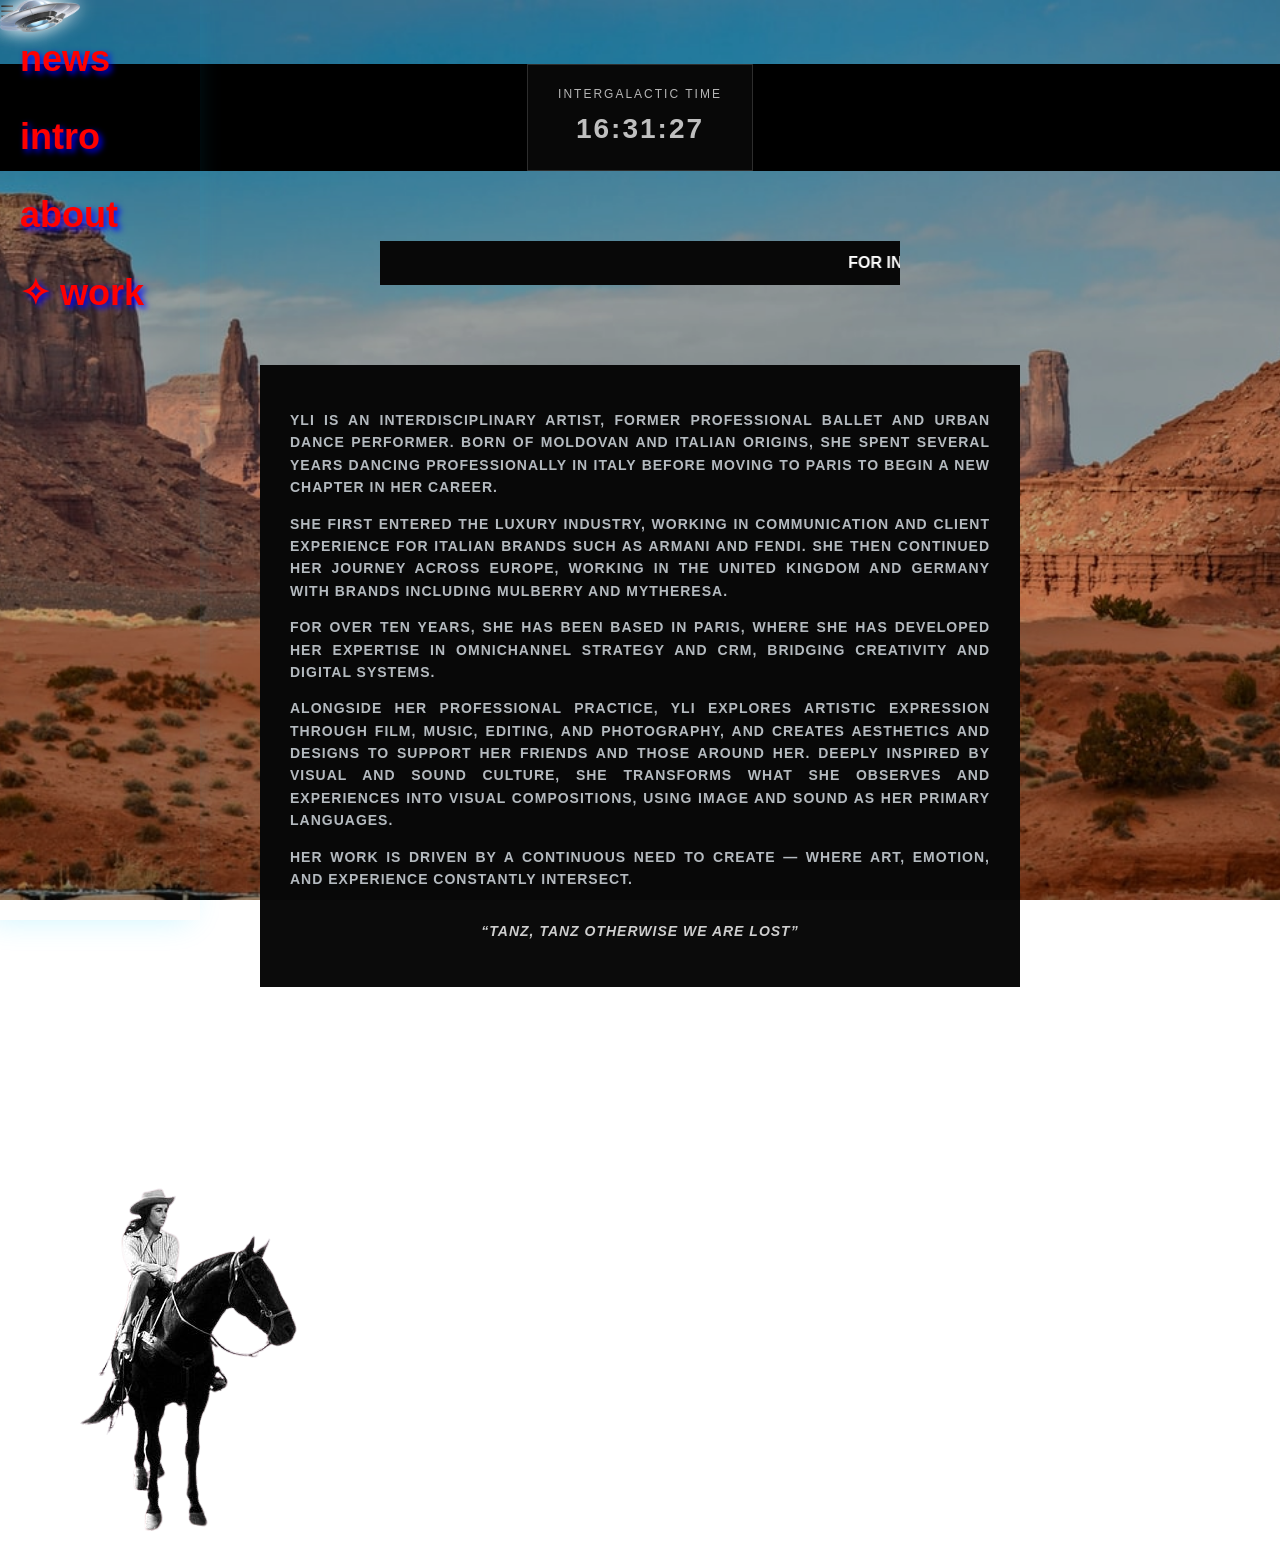
<file: contacts.html>
<!doctype html>
<html>
<head>
<meta charset="UTF-8">
<title>Contactez-nous</title>

<!-- Main CSS -->
<link rel="stylesheet" type="text/css" href="styles.css">

<!-- Contact page CSS -->
<link rel="stylesheet" type="text/css" href="contact.css">
</head>

<body class="contact-page">

<div class="burger">☰</div>
	
<header class="hero-header">
  <div class="intergalactic-time">
    <div class="time-label">INTERGALACTIC TIME</div>
    <div id="clock">00:00:00</div>
  </div>
</header>

<!-- Menu -->
<nav class="menu-vertical">
  <ul>
    <li><a href="index.html">news</a></li>
    <li><a href="news.html">intro</a></li>
    <li><a href="contacts.html">about</a></li>
    <li class="dropdown cyber">
      <div class="dropdown-toggle"><span class="angel-icon">✧</span> work</div>
      <ul class="submenu">
        <li><a href="ania.html">Ania</a></li>
        <li><a href="leo.html">Leonardo</a></li>
        <li><a href="work/autre.html">AutrePage</a></li>
      </ul>
    </li>
  </ul>
</nav>

<!-- Marquee -->
<marquee class="contact-marquee"
scrollamount="3"
scrolldelay="5"
direction="left"
onmouseover="this.stop()"
onmouseout="this.start()">

FOR INQUIRIES / COLLABORATIONS / PROJECTS — CONTACT : mock_brule@hotmail.it

</marquee>

<!-- BIO -->
<section class="bio">

<p>
Yli is an interdisciplinary artist, former professional ballet and urban dance performer. Born of Moldovan and Italian origins, she spent several years dancing professionally in Italy before moving to Paris to begin a new chapter in her career.
</p>

<p>
She first entered the luxury industry, working in communication and client experience for Italian brands such as Armani and Fendi. She then continued her journey across Europe, working in the United Kingdom and Germany with brands including Mulberry and Mytheresa.
</p>

<p>
For over ten years, she has been based in Paris, where she has developed her expertise in omnichannel strategy and CRM, bridging creativity and digital systems.
</p>

<p>
Alongside her professional practice, Yli explores artistic expression through film, music, editing, and photography, and creates aesthetics and designs to support her friends and those around her. Deeply inspired by visual and sound culture, she transforms what she observes and experiences into visual compositions, using image and sound as her primary languages.
</p>

<p>
Her work is driven by a continuous need to create — where art, emotion, and experience constantly intersect.
</p>

<blockquote>
“Tanz, Tanz otherwise we are lost”
</blockquote>

</section>


<!-- Additional image -->
<img src="liz taylor.png" alt="Liz Taylor" class="left-image">

<!-- Navicelle spaziali-->	
<div class="spaceship s1">
  <img src="space_ship_-removebg-preview.png" alt="ship">
</div>

<div class="spaceship s2">
  <img src="space_ship_-removebg-preview.png" alt="ship">
</div>

<div class="spaceship s3">
  <img src="space_ship_-removebg-preview.png" alt="ship">
</div>
	
	
<!-- Dropdown menu JS -->
<script>
document.querySelectorAll(".cyber > .dropdown-toggle").forEach(function(toggle) {
  toggle.addEventListener("click", function(e) {
    e.preventDefault();
    this.parentElement.classList.toggle("active");
  });
});
</script>

<!-- cache hide burger menu sur mobile-->
<script>
document.querySelector(".burger").addEventListener("click", function () {
  document.querySelector(".menu-vertical").classList.toggle("active");
});
</script>	
	

<script>
function updateClock() {
  const now = new Date();
  const h = String(now.getHours()).padStart(2, '0');
  const m = String(now.getMinutes()).padStart(2, '0');
  const s = String(now.getSeconds()).padStart(2, '0');

  document.getElementById("clock").textContent = `${h}:${m}:${s}`;
}

setInterval(updateClock, 1000);
updateClock();
</script>	
	
</body>
</html>
</file>
<file: styles.css>
/* ===== SUBMENU POETRY ===== */

/* ===== Menu vertical principal ===== */
.menu-vertical {
  position: fixed;
  top: 0;
  left: 0;

  height: 100vh;
  width: 200px;

  background-color: transparent;
  padding-top: 20px;
  z-index: 1000;
}

/* Parent menu Poetry */
.menu-vertical .cyber > .dropdown-toggle {
  display: flex;              /* pour aligner Ã©toile et texte */
  align-items: center;        /* centre verticalement */
  width: 100%;                /* prend toute la largeur du menu */
  padding: 12px 20px;         
  box-sizing: border-box;     
  font-family: 'Octuple Max', sans-serif;
  font-size: 36px;
  font-weight: bold;
  color: red;
  text-shadow: 3px 3px 6px blue;
  background-color: transparent;
  cursor: pointer;
  transition: all 0.3s ease;
}

/* Ã‰toile avant le texte */
.menu-vertical .cyber > .dropdown-toggle .angel-icon {
  margin-right: 10px;
  transition: transform 0.4s ease, opacity 0.3s ease;
}

/* Survol sur toute la largeur du div */
.menu-vertical .cyber > .dropdown-toggle:hover {
  background-color: white;
  color: black;
}


/* Texte du menu */
.menu-vertical .cyber > .dropdown-toggle .menu-text {
  margin-left: 10px;           /* espace entre l'Ã©toile et le texte */
}

/* IcÃ´ne âœ§ Ã  gauche */
.menu-vertical .cyber > .dropdown-toggle .angel-icon {
  display: inline-block;
  transition: transform 0.4s ease;
  color: red;
}

/* Rotation de l'Ã©toile quand le sous-menu est actif */
.menu-vertical .cyber.active > .dropdown-toggle .angel-icon {
  transform: rotate(180deg);
  color: blue;                 /* couleur diffÃ©rente si ouvert */
}

/* Effet visuel au survol pour indiquer un sous-menu */
.menu-vertical .cyber > .dropdown-toggle:hover {
  background-color: white;     /* mÃªme effet que sur les autres liens */
  color: black;
}

/* Sous-menu Poetry */
.cyber .submenu {
  list-style: none;
  padding: 0;
  margin: 0;
  max-height: 0;
  overflow: hidden;
  opacity: 0;
  transform: translateY(-10px);
  transition: 
  max-height 0.5s ease,
  opacity 0.3s ease,
  transform 0.3s ease;
}

/* Quand actif, le sous-menu sâ€™ouvre */
.cyber.active > .submenu {
  max-height: 500px;
  opacity: 1;
  transform: translateY(0);
}

/* Liens des sous-menus */
.cyber .submenu li a {
  display: block;
  padding: 12px 40px;
  font-size: 28px;
  font-family: 'Octuple Max', sans-serif;
  font-weight: bold;
  color: red;
  text-shadow: 3px 3px 6px blue;
  background: transparent;
  text-decoration: none;
  transition: all 0.3s ease;
}

/* Hover sur les sous-menus */
.cyber .submenu li a:hover {
  background-color: white;
  color: black;
  transform: translateX(6px);
}




/* ===== SUBMENU POETRY - FIN ===== */


/* S'assure que le menu reste vertical Ã  gauche */
.menu-vertical ul {
  display: flex;
  flex-direction: column; /* menu vertical */
}

/* Sous-menu doit s'aligner sous le parent vertical */
.menu-vertical .submenu {
  position: relative;      /* pas en absolute pour ne pas se dÃ©caler */
  margin-left: 0;
}


.cyber .submenu {
  width: 200px;           /* mÃªme largeur que menu */
  margin-left: 0;
}


/* Liste verticale */
.menu-vertical ul {
  list-style: none;  
  margin: 0;
  padding: 0;
}

/* Style des liens */
.menu-vertical li a {
  display: block;
  color: red;                        /* texte rouge */
  font-family: 'Octuple Max', sans-serif; /* police Octuple Max */
  font-weight: bold;                  /* texte en gras */
  text-decoration: none;
  padding: 12px 20px;
  font-size: 36px;                   /* double taille pour Ãªtre visible */
  text-shadow: 3px 3px 6px blue;     /* ombre bleue plus prononcÃ©e */
  background-color: transparent;      /* fond transparent */
  transition: all 0.3s;      

}


/* Effet sur hover */
.menu-vertical li a:hover {
  background-color: white; /* fond blanc au survol */
  color: black; /* texte noir sur fond blanc */
}


/* ================================= */
nav.menu-nav ul li.btn{
	display: inline-block;
	list-style-type: none;}

nav.menu-nav ul li.btn a{color: white;
	background-color: darkblue;
	text-decoration: none;
padding: 10px;
font-size: 30px}

nav.menu-nav ul li.btn:hover a{color: darkblue;
background-color: white;
transition: all 0.3s;}


header{background-color: black;}
p {color: aliceblue}

footer{background-color: red;}



h1 {color: aliceblue;background-color: darkblue;margin-left: auto;margin-right: auto;width: 6em;
white-space: nowrap;}

p.Bienvenue{color: #7D0C1C;
background-color: #EBDDDE;}


p.vivacss{color: blue;background-color: aliceblue;font-weight: bold;}



a {background-color: aliceblue
}

h1.headline{font-size: 50px;}

img{display: block; margin-left: auto;margin-right: auto}

marquee {color: #7D0C1C;
background-color: #EBDDDE;}


div#content div.annonce{background-color: white;
width: 100%;
	margin: 8px;
}

div#content{background-color:transparent}


div#content div{display: inline-block;
width: 48%;}


div#content div h1,
div#content div p,
div#content div iframe {
  margin: 35px;
}

div#content div.leftbox{
	background-color: yellow;
	vertical-align:middle;
}


div#content div.rightbox{ 
	background-color:lightpink;align-content: center;
}



/* ===== MENU FIXE scroll ===== */
.parallax {
  background-image: url("futuristic background.png");/* ===== background principal au centre ===== */
  background-size: cover;
  background-position: center;
  background-attachment: fixed;

	
	
  min-height: 100vh;
  display: flex;
  justify-content: center;
  align-items: center;
}

.contenu {
  background: rgba(0, 0, 0, 0.6); /* optionnel */
  color: white;
  padding: 40px;
  max-width: 800px;
}

/* ===== MENU FIXE scroll ===== */
.logo-wrap {
  position: relative;
  display: flex;
  justify-content: center;
  align-items: center;
}

/* ===== pesci gif ===== */

/* fish container sits ON TOP of logo area */
.fish-container {
  position: absolute;
  inset: 0;
  pointer-events: none;
  z-index: 10;
}

/* fish base */
.fish {
  position: absolute;
  width: 120px;
  animation: swim-right-left 20s linear infinite;
}

/* animation droite â†’ gauche */
@keyframes swim-right-left {
  0% {
    transform: translateX(110vw); /* commence hors Ã©cran Ã  droite */
  }
  100% {
    transform: translateX(-200px); /* sort Ã  gauche */
  }
}

/* sÃ©parateur contenu */
.separator-y2k {
  width: 70%;
  height: 4px;
  margin: 60px auto;
  background: linear-gradient(
    to right,
    transparent,
    #00ccff,
    #66ffff,
    #00ccff,
    transparent
  );
  box-shadow:
    0 0 8px #00ccff,
    0 0 16px rgba(0, 204, 255, 0.8);
  border-radius: 10px;
}

/* Date du post */
.cover-date {
  font-family: Arial, sans-serif;
  font-size: 24px;
  font-weight: bold;
  color: #ff5fa2; /* rose */
  text-shadow: 0 0 6px rgba(255, 95, 162, 0.8);
  margin-bottom: 20px;
  width: 100%;
  text-align: right;
}

/* Container centrÃ© absolu */
.cover-section {
  display: flex;
  flex-direction: column;
  align-items: center;      /* centre horizontalement tous les Ã©lÃ©ments */
  justify-content: flex-start;
  text-align: center;       /* centre le texte */
  margin: 80px auto;        /* centre la section entiÃ¨re */
  width: 100%;
  max-width: 900px;         /* limite la largeur totale */
  box-sizing: border-box;
}

/* Description au-dessus */
.cover-description {
  font-family: 'Octuple Max', sans-serif;
  font-size: 24px;
  font-weight: bold;
  color: #00ccff;
  text-shadow: 0 0 6px rgba(0, 204, 255, 0.8);
  margin-bottom: 20px;
  width: 100%;
}

/* Image centrÃ©e */

.cover-image {
  display: block;           
  max-width: 52.5%; /* avant câ€™Ã©tait 70%, rÃ©duit dâ€™environ 25% */
  height: auto;
  border-radius: 16px;
  box-shadow: 
    0 0 20px rgba(0, 153, 255, 0.6),
    0 10px 30px rgba(0, 0, 0, 0.4);
  margin: 0 auto 30px auto; /* reste centrÃ© */
}


/* Texte dÃ©taillÃ© en dessous */
.cover-text {
  width: 100%;
  max-width: 800px;         /* largeur confortable */
  margin: 0 auto;           /* centre horizontalement */
  text-align: center;
  font-family: 'Arial', sans-serif;
  font-size: 16px;
  color: #fff;
  line-height: 1.6;
  padding: 0 20px;          /* pour petits Ã©crans */
}

/* SÃ©paration entre les articles */
.cover-section {
  padding-bottom: 60px;
  border-bottom: 1px solid rgba(255,255,255,0.1);
}

.cover-section:last-child {
  border-bottom: none;
}



/* ==== 4 March images row with neon / Y2K vibe ==== */
/* March slider container */

/*STEP 1 â€” FIX MAIN CONTAINER */
.march-slider {
  width: 100%;
  max-width: 700px;
  margin: 0 auto;
  position: relative;
  display: flex;
  align-items: center;
  justify-content: center;
}

/* STEP 2 Fix window slider */
.slider-window {
  width: 100%;
  overflow: hidden;
  display: flex;
  justify-content: center;
}

/* STEP 3 â€” MAKE TRACK RESPONSIVE */
.slider-track {
  display: flex;
  transition: transform 0.4s ease;
}

/* STEP 4 â€” FIX IMAGES INSIDE SLIDER */

.march-image {
  width: 100%;
  max-width: 100%;
  height: auto;
  flex-shrink: 0;
}


/*--------------FIN MOBILE RESPONSIVE---------*/

/* slider viewport */
.slider-window {
  overflow: hidden;
  width: 600px;
  border-radius: 16px;
  box-shadow: 
    0 0 15px rgba(0, 255, 255, 0.8),
    0 0 30px rgba(0, 153, 255, 0.6);
}

/* track that slides left/right */
.slider-track {
  display: flex;
  transition: transform 0.3s ease;
}

/* slider images */
.slider-track .march-image {
  min-width: 100%;  
  height: auto;
  border-radius: 16px;
  object-fit: cover;
  transition: transform 0.35s ease, filter 0.35s ease;
}

/* hover effect for Y2K glow */
.slider-track .march-image:hover {
  transform: scale(1.05);
  filter: brightness(1.1);
  box-shadow: 0 0 25px rgba(0,204,255,0.7);
}

/* slider buttons on sides */
.slider-btn {
  position: absolute;
  top: 50%;
  transform: translateY(-50%); /* center vertically */
  background: rgba(0,0,0,0.6);
  color: #00ccff;
  border: none;
  padding: 10px 15px;
  font-size: 24px;
  cursor: pointer;
  border-radius: 12px;
  box-shadow:
    0 0 10px #00ccff,
    0 0 20px rgba(0,204,255,0.5);
  transition: all 0.3s ease;
  z-index: 10;
}

/* left arrow on left */
.slider-btn.left {
  left: -40px; /* adjust distance from image */
}

/* right arrow on right */
.slider-btn.right {
  right: -40px; /* adjust distance from image */
}

/* hover effect */
.slider-btn:hover {
  background: rgba(0,0,0,0.8);
  transform: translateY(-50%) scale(1.1);
}
/* Force small "little guy right here" inline image size */
.person-small {
  width: 80px !important;  /* overrides any other width */
  height: auto !important;
  margin-left: 8px;
  vertical-align: middle;
  border-radius: 8px;
  box-shadow: 0 0 10px rgba(0,0,0,0.5);
  display: inline-block;   /* stay on same line */
}
/* ==== 4 March images row with neon / Y2K vibe ==== FIN*/

/* galerie spÃ©cifique Ã  l'article 6 March shooting leo BMTH */

.march-photos{
  display:grid;
  grid-template-columns: 2fr 1fr;
  grid-template-rows: auto auto auto;
  gap:20px;
  margin-top:30px;
}

.march-photos img{
  width:100%;
  height:100%;
  object-fit:cover;
  border-radius:12px;
}

/* grande image */
.march-photos .big-photo{
  grid-row: span 3;
}
/* effets âœ¨ zoom
âœ¨ glow cyber
âœ¨ image qui se soulÃ¨ve */

.march-photos img{
  width:100%;
  height:100%;
  object-fit:cover;
  border-radius:12px;
  transition: all 0.35s ease;
}

.march-photos img:hover{
  transform: scale(1.05) translateY(-6px);
  box-shadow: 0 0 25px rgba(0,204,255,0.7);
}

/* galerie spÃ©cifique Ã  l'article 6 March shooting leo BMTH FIN */

/* === Punk / Hardcore post 19 march === */

.cover-section.punk {
  background: black;
  color: white;
  padding: 25px;
  border: 2px solid white;
  position: relative;
  overflow: hidden;
}

/* Optional gritty overlay effect */
.cover-section.punk::before {
  content: "";
  position: absolute;
  inset: 0;
  background: url('../grain.png'); /* optional texture image */
  opacity: 0.08;
  pointer-events: none;
}

/* Image black & white */
.cover-section.punk .cover-image {
  filter: grayscale(100%) contrast(120%);
}

/* Description with punk vibe */
.cover-section.punk .cover-description {
  font-style: italic;
  letter-spacing: 1px;
  text-transform: uppercase;
}

/* Text styling */
.cover-section.punk .punk-text {
  font-size: 14px;
  line-height: 1.6;
  opacity: 0.9;
}

/* Slight blur / haze feel for background text area */
.cover-section.punk .cover-text {
  background: rgba(255, 255, 255, 0.05);
  backdrop-filter: blur(4px);
  padding: 15px;
  border-left: 3px solid white;
}


.cover-section.punk .cover-date {
  font-size: 22px;
  text-transform: uppercase;
  letter-spacing: 2px;
  border-bottom: 1px solid white;
  padding-bottom: 5px;
}

.cover-section.punk:hover {
  transform: scale(1.01);
  transition: 0.2s;
}
.spin-on-scroll.active {
  animation: spin3 1.8s ease-out forwards;
  transform-origin: center;
}

@keyframes spin3 {
  from {
    transform: rotate(0deg);
  }
  to {
    transform: rotate(1080deg); /* 3 spins */
  }
}
/* === Punk / Hardcore post 19 march === FIN*/

/* === SETTIMANA SANTA 4 APRILE=== */

.ba-wrap {
  position: relative;
  width: 500px;
  max-width: 100%;
  margin: 50px auto;
  overflow: hidden;
  user-select: none;
}

.ba-after {
  width: 100%;
  display: block;
}

/* IMPORTANT: this becomes the "mask" */
.ba-before {
  position: absolute;
  top: 0;
  left: 0;
  height: 100%;
  width: 50%;
  overflow: hidden;
}

/* force SAME size for both images */
.ba-before img,
.ba-after {
  width: 100%;
  height: 100%;
  object-fit: cover;
  display: block;
}

.ba-line {
  position: absolute;
  top: 0;
  left: 50%;
  width: 3px;
  height: 100%;
  background: white;
  pointer-events: none;
  z-index: 10;
}

/* mouse curser */


.ba-wrap {
  cursor: ew-resize;
  touch-action: none;
}
/* === PSETTIMANA SANTA 4 APRILE=== FIN*/


/* ===== Y2K BURGER MENU for MOBILE===== */

/* Burger button */

@media (max-width: 768px) {
  .burger {
    display: block;
  }
}

/* Overlay (dark background when menu open) */
.menu-overlay.active {
  display: block;
  position: fixed;
  inset: 0;
  background: rgba(0,0,0,0.6);
  z-index: 2000;
}


 /* MOBILE responsive burger uniquement */
/* ===== MOBILE BURGER ===== */

@media (max-width: 768px) {
  .burger {
    display: block;
    position: fixed;
    top: 20px;
    right: 20px;
    z-index: 3000;
    font-size: 30px;
    cursor: pointer;
    color: blue;
  }

	.burger {
  outline: 3px solid lime;
}

/* movement rotate burger  */	
.burger.active:hover {
  transform: rotate(180deg) scale(1.2);
  color: #00ccff;
  text-shadow: 0 0 10px #00ccff;
}

	
  .menu-vertical {
    left: auto;
    right: 0;

    width: 220px;
    height: 100vh;

    background: rgba(0, 0, 0, 0.95);
    backdrop-filter: blur(10px);

    transform: translateX(110%);
    transition: transform 0.35s ease;

    z-index: 2500;
    padding-top: 80px;
  }
	

	
  .menu-vertical.active {
    transform: translateX(0);
  }

  /* menu links mobile */
  .menu-vertical li a {
    font-size: 24px;
    padding: 15px 20px;
  }

  /* éviter scroll quand menu ouvert */
  body.menu-open {
    overflow: hidden;
  }
}

/* effet glow global (desktop + mobile) */
.menu-vertical {
  box-shadow: -10px 0 30px rgba(0, 204, 255, 0.2);
}

.menu-vertical.active {
  box-shadow: -10px 0 40px rgba(0, 204, 255, 0.6);
}


 /* STEP 1 MOBILE Adaptation for images  */
img {
  max-width: 100%;
  height: auto;
}

/* STEP 2 MAKE TEXT RESPONSIVE (READABLE)*/
body {
  font-size: 16px;
  line-height: 1.5;
}

/* INSIDE MOBILE*/
@media (max-width: 768px) {
  body {
    font-size: 15px;
  }

  .cover-text {
    padding: 10px 15px;
  }

  .cover-date,
  .cover-description {
    padding: 0 15px;
  }
}

/* STEP 3 FIX CENTERED / WIDE LAYOUT*/
.cover-section {
  width: 100%;
  max-width: 100%;
  padding: 0 15px;
  box-sizing: border-box;
}

/* STEP 4 MOBILE LAYOUT RULES*/
@media (max-width: 768px) {

  .contenu {
    width: 100%;
    padding: 10px;
  }

  .cover-section {
    width: 100%;
  }

  .cover-image {
    width: 100%;
  }

  .ba-wrap {
    width: 100%;
  }

}

/* PHOTO HEADER PORTFLIO*/
.hero {
  width: 100%;
  height: 100vh; /* prend tout l’écran */
  position: relative;
  overflow: hidden;
}

.hero-img {
  width: 100%;
  height: 100%;
  object-fit: cover;
}

.hero-text {
  position: absolute;
  top: 50%;
  left: 50%;
  transform: translate(-50%, -50%);
  text-align: center;
  color: white;
  font-family: sans-serif;
}

.hero-text h1 {
  font-size: 3rem;
  margin: 0;
}

.hero-text p {
  font-size: 1.2rem;
  opacity: 0.8;
}

/* PHOTO HEADER PORTFLIO FIN */

/* GIF HEADER PORTFLIO MOBILE */

content: url(incubator visuel pour mobile V2.GIF);


/* GIF HEADER PORTFLIO MOBILE FIN */

/* backgorund pour photo header */

body {
  margin: 0;
  background: transparent; /* ou enlève carrément la ligne */
}

.hero {
  position: relative;
  width: 100%;
  height: 100vh;
  overflow: hidden;
  margin: 0;
  padding: 0;
}

/* IMAGE */
.hero-img {
  position: absolute;
  inset: 0;
  width: 100%;
  height: 100%;
  object-fit: cover;
  z-index: 1;
}

/* CANVAS (IMPORTANT POUR TON BUG BLANC) */
#liquid-canvas {
  position: absolute;
  inset: 0;
  width: 100%;
  height: 100%;
  z-index: 2;
  pointer-events: none;
  background: transparent;
  mix-blend-mode: screen;
  opacity: 0.5;
}

/* OVERLAY GLITCH */
.hero-overlay {
  background: transparent;
}


body {
  margin: 0;
}

img {
  display: block;
  max-width: 100%;
  height: auto;
}
/* backgorund pour photo header FIN */
</file>
<file: contact.css>
/* =========================
   CONTACT PAGE - FINAL CSS
   ========================= */

body.contact-page {
  margin: 0;
  padding: 0;
  background-image: url("texas desert 2.jpeg");
  background-size: cover;
  background-position: center;
  background-repeat: no-repeat;
  background-attachment: fixed;
}

/* Voile sombre sur le fond */
body.contact-page::before {
  content: "";
  position: fixed;
  top: 0;
  left: 0;
  width: 100%;
  height: 100%;
  background: rgba(0, 0, 0, 0.25);
  z-index: 0;
  pointer-events: none;
}



/* =========================
   TEXTES
   ========================= */

p.slt {
  color: blue;
}

p.penelope {
  color: orangered;
}

/* =========================
   IMAGE CV
   ========================= */

img.curriculum {
  display: block;
  margin-left: auto;
  margin-right: auto;
  margin-top: 70px;
  margin-bottom: 100px;
}

/* =========================
   MARQUEE
   ========================= */


.contact-marquee {
  max-width: 500px;
  background: #0b0b0b; /* matte black */
  color: white;

  font-family: Helvetica, Arial, sans-serif;
  font-weight: bold;

  padding: 10px;
  display: block;
  margin: 70px auto;

  white-space: nowrap;
}

/* =========================
   IMAGE ZEBRA
   ========================= */

img.zebra {
  align-content: center;
}

/* =========================
   IMAGE LIZ TAYLOR
   ========================= */

.left-image {
  float: left;
  margin: 20px;
}
/* =========================
  BIO
   ========================= */

.bio {
  font-family: Helvetica, Arial, sans-serif;
  max-width: 700px;
  margin: 80px auto;
  color: white;
  line-height: 1.6;
  font-size: 16px;
  text-align: justify;
}

.bio blockquote {
  margin-top: 30px;
  font-style: italic;
  text-align: center;
  opacity: 0.8;
}



.bio {
  font-family: Helvetica, Arial, sans-serif;
  font-weight: bold;
  text-transform: uppercase;

  max-width: 700px;
  margin: 80px auto;
  padding: 30px;

  color: white;
  background: #0b0b0b; /* MATTE BLACK (better than rgba) */

  line-height: 1.6;
  font-size: 14px;
  text-align: justify;

  border-radius: 0;
  letter-spacing: 1px;
}

/* =========================
   SPACESHIPS
   ========================= */

.spaceship {
  position: fixed;
  top: 0;
  left: 0;
  z-index: 999;
  pointer-events: none;
}


/* tailles */
.s1 img { width: 60px; height: auto; }
.s2 img { width: 80px; height: auto; }
.s3 img { width: 70px; height: auto; }

.spaceship img {
  display: block;
  filter: drop-shadow(0 0 10px rgba(255,255,255,0.7));
}

/* =========================
   ANIMATIONS
   ========================= */

@keyframes fromTop {
  0%   { transform: translate(30vw, -20vh) rotate(0deg) scale(0.8); }
  100% { transform: translate(30vw, 120vh) rotate(360deg) scale(1.2); }
}

@keyframes fromRight {
  0%   { transform: translate(120vw, 30vh) rotate(0deg) scale(1); }
  100% { transform: translate(-30vw, 60vh) rotate(-360deg) scale(0.9); }
}

@keyframes fromBottom {
  0%   { transform: translate(60vw, 120vh) rotate(0deg) scale(0.8); }
  100% { transform: translate(70vw, -20vh) rotate(360deg) scale(1.1); }
}

.s1 { animation: fromTop 16s linear infinite; }
.s2 { animation: fromRight 20s linear infinite; }
.s3 { animation: fromBottom 18s linear infinite; }

/* =========================
   texte version mobile
   ========================= */

@media (max-width: 768px) {

  .bio {
    margin: 20px;
    padding: 20px;
    font-size: 14px;
    text-align: center;
  }

  img.curriculum {
    width: 90%;
  }

  .left-image {
    float: none;
    display: block;
    margin: 20px auto;
  }

}
/* =========================
   INTERGALACTIC HEADER
   ========================= */

.hero-header {
  text-align: center;
  margin-top: 40px;
}

.intergalactic-time {
  display: inline-block;
  padding: 20px 30px;
  background: #0b0b0b;
  color: white;
  font-family: Helvetica, Arial, sans-serif;
  text-transform: uppercase;
  letter-spacing: 2px;
  border: 1px solid rgba(255,255,255,0.2);
}

.time-label {
  font-size: 12px;
  opacity: 0.7;
  margin-bottom: 5px;
}

#clock {
  font-size: 28px;
  font-weight: bold;
}
</file>
